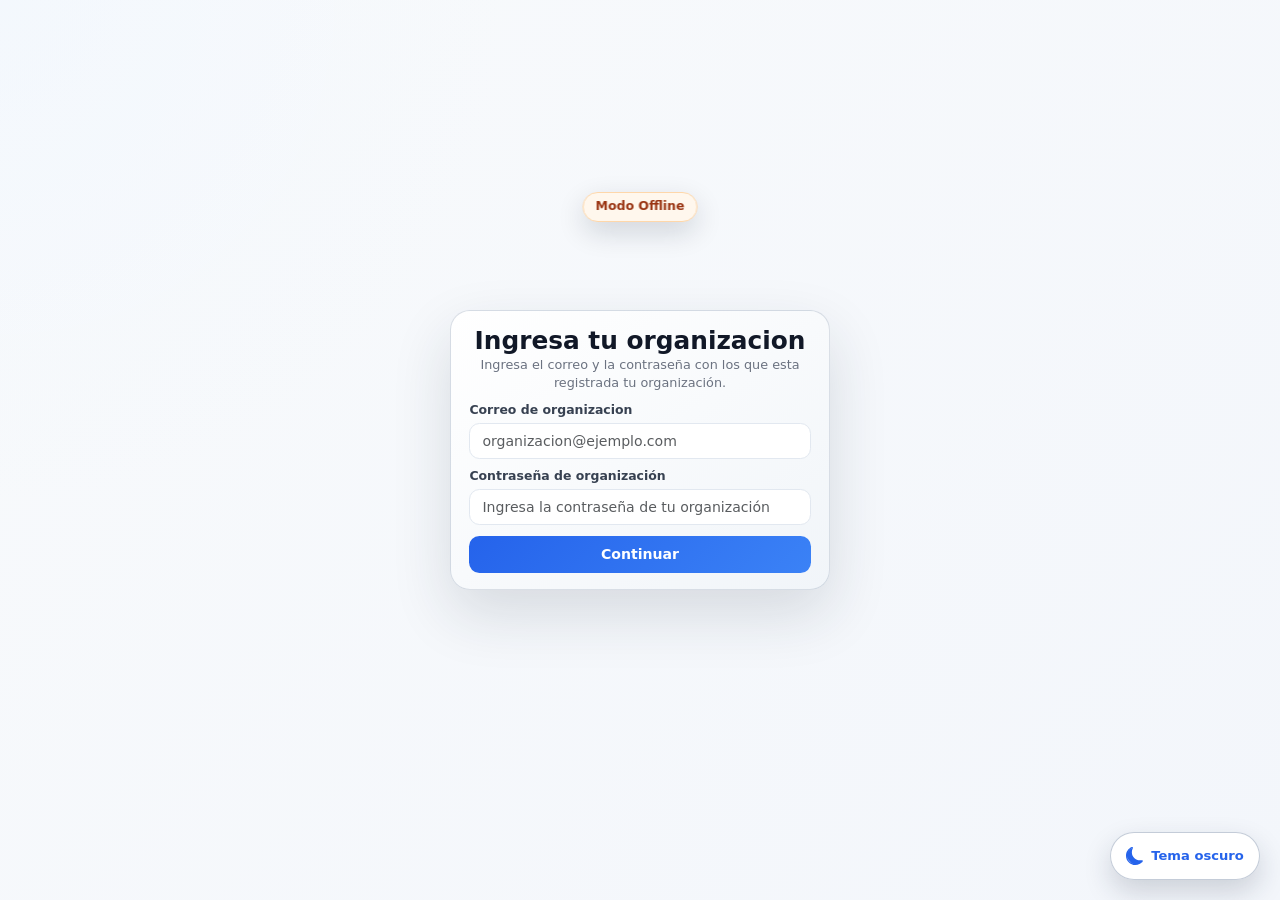
<file: browser/index.html>
<!DOCTYPE html><html lang="en" data-critters-container><head>
  <meta charset="utf-8">
  <meta name="dav-bundle-version" content="2026.08.26.0459">
  <title>Dav PUNTO DE VENTA</title>
  <base href="./">
  <meta name="viewport" content="width=device-width, initial-scale=1">
  <link rel="icon" type="image/x-icon" href="favicon.ico">
  <style id="kc-bg-critical">
    html.kc-bg-pending body {
      background-image: none !important;
      background-color: var(--kc-bg-pending-color, #0f172a);
    }
    html.kc-bg-ready body {
      background-image: var(--kc-body-bg-image);
      background-size: var(--kc-body-bg-size, cover);
      background-repeat: no-repeat;
      background-position: var(--kc-body-bg-position, center);
    }
  </style>
  <script>
    (function () {
      var DEFAULT_IMG = 'assets/backgrounds/davai-pos-default.svg';
      var STORAGE_KEY = 'kc-app-bg-config';
      var THEME_KEY = 'kc-app-theme-config';
      var LEGACY_THEME_KEY = 'kc-app-theme';
      var root = document.documentElement;

      function clamp(value, min, max) {
        return Math.min(max, Math.max(min, value));
      }

      try {
        var themeRaw = localStorage.getItem(THEME_KEY);
        if (themeRaw) {
          var themeCfg = JSON.parse(themeRaw);
          if (themeCfg && (themeCfg.mode === 'light' || themeCfg.mode === 'dark')) {
            root.setAttribute('data-theme', themeCfg.mode);
            if (themeCfg.palette) {
              root.setAttribute('data-palette', themeCfg.palette);
            }
          }
        } else {
          var legacyTheme = localStorage.getItem(LEGACY_THEME_KEY);
          if (legacyTheme === 'light' || legacyTheme === 'dark') {
            root.setAttribute('data-theme', legacyTheme);
            root.setAttribute('data-palette', 'normal');
          }
        }
      } catch (e) {}

      function readBgConfig() {
        try {
          var raw = localStorage.getItem(STORAGE_KEY);
          if (!raw) {
            return { source: 'default', positionX: 50, positionY: 50, zoom: 100 };
          }

          var cfg = JSON.parse(raw);
          if (cfg
            && (cfg.source === 'default' || cfg.source === 'custom')
            && typeof cfg.positionX === 'number'
            && typeof cfg.positionY === 'number'
            && typeof cfg.zoom === 'number') {
            return {
              source: cfg.source === 'custom' ? 'custom' : 'default',
              positionX: clamp(cfg.positionX, 0, 100),
              positionY: clamp(cfg.positionY, 0, 100),
              zoom: clamp(cfg.zoom, 60, 220)
            };
          }
        } catch (e) {}

        return { source: 'default', positionX: 50, positionY: 50, zoom: 100 };
      }

      function applyBackground(url, cfg) {
        var safeUrl = String(url).replace(/"/g, '\\"');
        var size = cfg.zoom === 100 ? 'cover' : cfg.zoom + '%';
        root.style.setProperty('--kc-body-bg-image', 'url("' + safeUrl + '")');
        root.style.setProperty('--kc-body-bg-position', cfg.positionX + '% ' + cfg.positionY + '%');
        root.style.setProperty('--kc-body-bg-size', size);
        root.classList.add('kc-bg-ready');
        root.classList.remove('kc-bg-pending');
      }

      var bgCfg = readBgConfig();
      if (bgCfg.source === 'custom') {
        var pendingColor = root.getAttribute('data-theme') === 'dark' ? '#0f172a' : '#f3f6fb';
        root.style.setProperty('--kc-bg-pending-color', pendingColor);
        root.classList.add('kc-bg-pending');
        root.classList.remove('kc-bg-ready');
      } else {
        applyBackground(DEFAULT_IMG, bgCfg);
      }
    })();
  </script>
<style>@charset "UTF-8";:root{--bs-blue:#0d6efd;--bs-indigo:#6610f2;--bs-purple:#6f42c1;--bs-pink:#d63384;--bs-red:#dc3545;--bs-orange:#fd7e14;--bs-yellow:#ffc107;--bs-green:#198754;--bs-teal:#20c997;--bs-cyan:#0dcaf0;--bs-black:#000;--bs-white:#fff;--bs-gray:#6c757d;--bs-gray-dark:#343a40;--bs-gray-100:#f8f9fa;--bs-gray-200:#e9ecef;--bs-gray-300:#dee2e6;--bs-gray-400:#ced4da;--bs-gray-500:#adb5bd;--bs-gray-600:#6c757d;--bs-gray-700:#495057;--bs-gray-800:#343a40;--bs-gray-900:#212529;--bs-primary:#0d6efd;--bs-secondary:#6c757d;--bs-success:#198754;--bs-info:#0dcaf0;--bs-warning:#ffc107;--bs-danger:#dc3545;--bs-light:#f8f9fa;--bs-dark:#212529;--bs-primary-rgb:13,110,253;--bs-secondary-rgb:108,117,125;--bs-success-rgb:25,135,84;--bs-info-rgb:13,202,240;--bs-warning-rgb:255,193,7;--bs-danger-rgb:220,53,69;--bs-light-rgb:248,249,250;--bs-dark-rgb:33,37,41;--bs-primary-text-emphasis:#052c65;--bs-secondary-text-emphasis:#2b2f32;--bs-success-text-emphasis:#0a3622;--bs-info-text-emphasis:#055160;--bs-warning-text-emphasis:#664d03;--bs-danger-text-emphasis:#58151c;--bs-light-text-emphasis:#495057;--bs-dark-text-emphasis:#495057;--bs-primary-bg-subtle:#cfe2ff;--bs-secondary-bg-subtle:#e2e3e5;--bs-success-bg-subtle:#d1e7dd;--bs-info-bg-subtle:#cff4fc;--bs-warning-bg-subtle:#fff3cd;--bs-danger-bg-subtle:#f8d7da;--bs-light-bg-subtle:#fcfcfd;--bs-dark-bg-subtle:#ced4da;--bs-primary-border-subtle:#9ec5fe;--bs-secondary-border-subtle:#c4c8cb;--bs-success-border-subtle:#a3cfbb;--bs-info-border-subtle:#9eeaf9;--bs-warning-border-subtle:#ffe69c;--bs-danger-border-subtle:#f1aeb5;--bs-light-border-subtle:#e9ecef;--bs-dark-border-subtle:#adb5bd;--bs-white-rgb:255,255,255;--bs-black-rgb:0,0,0;--bs-font-sans-serif:system-ui,-apple-system,"Segoe UI",Roboto,"Helvetica Neue","Noto Sans","Liberation Sans",Arial,sans-serif,"Apple Color Emoji","Segoe UI Emoji","Segoe UI Symbol","Noto Color Emoji";--bs-font-monospace:SFMono-Regular,Menlo,Monaco,Consolas,"Liberation Mono","Courier New",monospace;--bs-gradient:linear-gradient(180deg, rgba(255, 255, 255, .15), rgba(255, 255, 255, 0));--bs-body-font-family:var(--bs-font-sans-serif);--bs-body-font-size:1rem;--bs-body-font-weight:400;--bs-body-line-height:1.5;--bs-body-color:#212529;--bs-body-color-rgb:33,37,41;--bs-body-bg:#fff;--bs-body-bg-rgb:255,255,255;--bs-emphasis-color:#000;--bs-emphasis-color-rgb:0,0,0;--bs-secondary-color:rgba(33, 37, 41, .75);--bs-secondary-color-rgb:33,37,41;--bs-secondary-bg:#e9ecef;--bs-secondary-bg-rgb:233,236,239;--bs-tertiary-color:rgba(33, 37, 41, .5);--bs-tertiary-color-rgb:33,37,41;--bs-tertiary-bg:#f8f9fa;--bs-tertiary-bg-rgb:248,249,250;--bs-heading-color:inherit;--bs-link-color:#0d6efd;--bs-link-color-rgb:13,110,253;--bs-link-decoration:underline;--bs-link-hover-color:#0a58ca;--bs-link-hover-color-rgb:10,88,202;--bs-code-color:#d63384;--bs-highlight-color:#212529;--bs-highlight-bg:#fff3cd;--bs-border-width:1px;--bs-border-style:solid;--bs-border-color:#dee2e6;--bs-border-color-translucent:rgba(0, 0, 0, .175);--bs-border-radius:.375rem;--bs-border-radius-sm:.25rem;--bs-border-radius-lg:.5rem;--bs-border-radius-xl:1rem;--bs-border-radius-xxl:2rem;--bs-border-radius-2xl:var(--bs-border-radius-xxl);--bs-border-radius-pill:50rem;--bs-box-shadow:0 .5rem 1rem rgba(0, 0, 0, .15);--bs-box-shadow-sm:0 .125rem .25rem rgba(0, 0, 0, .075);--bs-box-shadow-lg:0 1rem 3rem rgba(0, 0, 0, .175);--bs-box-shadow-inset:inset 0 1px 2px rgba(0, 0, 0, .075);--bs-focus-ring-width:.25rem;--bs-focus-ring-opacity:.25;--bs-focus-ring-color:rgba(13, 110, 253, .25);--bs-form-valid-color:#198754;--bs-form-valid-border-color:#198754;--bs-form-invalid-color:#dc3545;--bs-form-invalid-border-color:#dc3545}*,:after,:before{box-sizing:border-box}@media (prefers-reduced-motion:no-preference){:root{scroll-behavior:smooth}}body{margin:0;font-family:var(--bs-body-font-family);font-size:var(--bs-body-font-size);font-weight:var(--bs-body-font-weight);line-height:var(--bs-body-line-height);color:var(--bs-body-color);text-align:var(--bs-body-text-align);background-color:var(--bs-body-bg);-webkit-text-size-adjust:100%;-webkit-tap-highlight-color:transparent}h1{margin-top:0;margin-bottom:.5rem;font-weight:500;line-height:1.2;color:var(--bs-heading-color)}h1{font-size:calc(1.375rem + 1.5vw)}@media (min-width:1200px){h1{font-size:2.5rem}}p{margin-top:0;margin-bottom:1rem}svg{vertical-align:middle}label{display:inline-block}button{border-radius:0}button:focus:not(:focus-visible){outline:0}button,input{margin:0;font-family:inherit;font-size:inherit;line-height:inherit}button{text-transform:none}[type=button],[type=submit],button{-webkit-appearance:button}[type=button]:not(:disabled),[type=submit]:not(:disabled),button:not(:disabled){cursor:pointer}:root{--bs-breakpoint-xs:0;--bs-breakpoint-sm:576px;--bs-breakpoint-md:768px;--bs-breakpoint-lg:992px;--bs-breakpoint-xl:1200px;--bs-breakpoint-xxl:1400px}.form-control{display:block;width:100%;padding:.375rem .75rem;font-size:1rem;font-weight:400;line-height:1.5;color:var(--bs-body-color);-webkit-appearance:none;-moz-appearance:none;appearance:none;background-color:var(--bs-body-bg);background-clip:padding-box;border:var(--bs-border-width) solid var(--bs-border-color);border-radius:var(--bs-border-radius);transition:border-color .15s ease-in-out,box-shadow .15s ease-in-out}@media (prefers-reduced-motion:reduce){.form-control{transition:none}}.form-control:focus{color:var(--bs-body-color);background-color:var(--bs-body-bg);border-color:#86b7fe;outline:0;box-shadow:0 0 0 .25rem #0d6efd40}.form-control::-webkit-date-and-time-value{min-width:85px;height:1.5em;margin:0}.form-control::-webkit-datetime-edit{display:block;padding:0}.form-control::-moz-placeholder{color:var(--bs-secondary-color);opacity:1}.form-control::placeholder{color:var(--bs-secondary-color);opacity:1}.form-control:disabled{background-color:var(--bs-secondary-bg);opacity:1}.form-control::-webkit-file-upload-button{padding:.375rem .75rem;margin:-.375rem -.75rem;-webkit-margin-end:.75rem;margin-inline-end:.75rem;color:var(--bs-body-color);background-color:var(--bs-tertiary-bg);pointer-events:none;border-color:inherit;border-style:solid;border-width:0;border-inline-end-width:var(--bs-border-width);border-radius:0;-webkit-transition:color .15s ease-in-out,background-color .15s ease-in-out,border-color .15s ease-in-out,box-shadow .15s ease-in-out;transition:color .15s ease-in-out,background-color .15s ease-in-out,border-color .15s ease-in-out,box-shadow .15s ease-in-out}.form-control::file-selector-button{padding:.375rem .75rem;margin:-.375rem -.75rem;-webkit-margin-end:.75rem;margin-inline-end:.75rem;color:var(--bs-body-color);background-color:var(--bs-tertiary-bg);pointer-events:none;border-color:inherit;border-style:solid;border-width:0;border-inline-end-width:var(--bs-border-width);border-radius:0;transition:color .15s ease-in-out,background-color .15s ease-in-out,border-color .15s ease-in-out,box-shadow .15s ease-in-out}@media (prefers-reduced-motion:reduce){.form-control::-webkit-file-upload-button{-webkit-transition:none;transition:none}.form-control::file-selector-button{transition:none}}.form-control:hover:not(:disabled):not([readonly])::-webkit-file-upload-button{background-color:var(--bs-secondary-bg)}.form-control:hover:not(:disabled):not([readonly])::file-selector-button{background-color:var(--bs-secondary-bg)}@layer primeng,primeng;@layer primeng{.p-component{box-sizing:border-box}@-webkit-keyframes p-fadein{0%{opacity:0}to{opacity:1}}button{border-radius:0}}@-webkit-keyframes p-icon-spin{0%{-webkit-transform:rotate(0deg);transform:rotate(0)}to{-webkit-transform:rotate(359deg);transform:rotate(359deg)}}:root{--kc-font-sans: "Segoe UI", system-ui, -apple-system, sans-serif;--kc-color-white: #ffffff;--kc-color-black: #000000;--kc-color-slate-50: #f8fafc;--kc-color-slate-75: #f3f6fb;--kc-color-slate-100: #f1f5f9;--kc-color-slate-200: #e2e8f0;--kc-color-slate-250: #dbe4ef;--kc-color-slate-300: #cbd5e1;--kc-color-slate-350: #b8c5d6;--kc-color-slate-400: #94a3b8;--kc-color-slate-450: #6b7280;--kc-color-slate-500: #64748b;--kc-color-slate-550: #4b5563;--kc-color-slate-600: #475569;--kc-color-slate-700: #334155;--kc-color-slate-800: #1f2937;--kc-color-slate-850: #1e293b;--kc-color-slate-875: #374151;--kc-color-slate-900: #111827;--kc-color-slate-950: #0f172a;--kc-color-slate-990: #020617;--kc-color-indigo-950: #1e1b4b;--kc-color-indigo-990: #121336;--kc-color-neutral-150: #f8fafc;--kc-color-neutral-200: #e2e2e2;--kc-color-neutral-300: #d6d6d6;--kc-color-neutral-350: #d1d5db;--kc-color-brand-border: #94a3b8;--kc-color-brand-25: #f8fafc;--kc-color-brand-50: #f1f5f9;--kc-color-brand-100: #dbeafe;--kc-color-brand-125: #cfe1fa;--kc-color-brand-150: #bfdbfe;--kc-color-brand-200: #93c5fd;--kc-color-brand-300: #60a5fa;--kc-color-brand-400: #3b82f6;--kc-color-brand-600: #2563eb;--kc-color-brand-700: #1d4ed8;--kc-color-brand-750: #1e3a5f;--kc-color-brand-800: #1e293b;--kc-color-brand-tint-100: #eff6ff;--kc-color-brand-tint-200: #dbeafe;--kc-color-brand-tint-300: #bfdbfe;--kc-color-purple-100: #e9d5ff;--kc-color-purple-300: #b785ec;--kc-color-purple-400: #c084fc;--kc-color-purple-500: #a855f7;--kc-color-purple-600: #9333ea;--kc-color-purple-700: #7c3aed;--kc-color-purple-900: #4c1d95;--kc-color-blue-50: #eff6ff;--kc-color-blue-100: #dbeafe;--kc-color-blue-200: #bfdbfe;--kc-color-blue-300: #93c5fd;--kc-color-blue-400: #60a5fa;--kc-color-blue-600: #2563eb;--kc-color-blue-700: #1d4ed8;--kc-color-cyan-25: #f8feff;--kc-color-cyan-50: #ecfeff;--kc-color-cyan-200: #a5f3fc;--kc-color-cyan-300: #67e8f9;--kc-color-cyan-500: #22d3ee;--kc-color-cyan-700: #0e7490;--kc-color-cyan-800: #0891b2;--kc-color-green-25: #ecfdf3;--kc-color-green-50: #f0fdf4;--kc-color-green-100: #dcfce7;--kc-color-green-200: #bbf7d0;--kc-color-green-300-dark: #86efac;--kc-color-green-400: #4ade80;--kc-color-green-500: #22c55e;--kc-color-green-600: #16a34a;--kc-color-green-700: #15803d;--kc-color-green-800: #166534;--kc-color-red-50: #fef2f2;--kc-color-red-200: #fecaca;--kc-color-red-400: #f87171;--kc-color-red-600: #dc2626;--kc-color-red-700: #b91c1c;--kc-color-red-800: #a32727;--kc-color-yellow-400: #facc15;--kc-color-amber-50: #fffef0;--kc-color-amber-100: #fef3c7;--kc-color-amber-200: #fde68a;--kc-color-amber-300: #fcd34d;--kc-color-amber-400: #fbbf24;--kc-color-amber-700: #b45309;--kc-color-amber-800: #92400e;--kc-color-orange-50: #fff7ed;--kc-color-orange-200: #fed7aa;--kc-color-orange-400: #fb923c;--kc-color-orange-700: #c2410c;--kc-color-orange-800: #9a3412;--kc-color-coffee-50: #f8eadc;--kc-color-coffee-200: #d8ad82;--kc-color-coffee-500: #a56736;--kc-color-coffee-800: #5a321d;--kc-color-coffee-900: #321b12;--kc-color-pink-50: #fdf2f8;--kc-rgb-white: 255, 255, 255;--kc-rgb-black: 0, 0, 0;--kc-rgb-slate-50: 248, 250, 252;--kc-rgb-slate-75: 243, 246, 251;--kc-rgb-slate-100: 241, 245, 249;--kc-rgb-slate-200: 226, 232, 240;--kc-rgb-slate-250: 219, 228, 239;--kc-rgb-slate-300: 203, 213, 225;--kc-rgb-slate-350: 184, 197, 214;--kc-rgb-slate-400: 148, 163, 184;--kc-rgb-slate-450: 107, 114, 128;--kc-rgb-slate-500: 100, 116, 139;--kc-rgb-slate-550: 75, 85, 99;--kc-rgb-slate-600: 71, 85, 105;--kc-rgb-slate-700: 51, 65, 85;--kc-rgb-slate-800: 31, 41, 55;--kc-rgb-slate-850: 30, 41, 59;--kc-rgb-slate-875: 55, 65, 81;--kc-rgb-slate-900: 17, 24, 39;--kc-rgb-slate-950: 15, 23, 42;--kc-rgb-slate-990: 2, 6, 23;--kc-rgb-indigo-950: 30, 27, 75;--kc-rgb-indigo-990: 18, 19, 54;--kc-rgb-neutral-150: 248, 250, 252;--kc-rgb-neutral-200: 226, 226, 226;--kc-rgb-neutral-300: 214, 214, 214;--kc-rgb-neutral-350: 209, 213, 219;--kc-rgb-brand-border: 148, 163, 184;--kc-rgb-brand-25: 248, 250, 252;--kc-rgb-brand-50: 241, 245, 249;--kc-rgb-brand-100: 219, 234, 254;--kc-rgb-brand-125: 207, 225, 250;--kc-rgb-brand-150: 191, 219, 254;--kc-rgb-brand-200: 147, 197, 253;--kc-rgb-brand-300: 96, 165, 250;--kc-rgb-brand-400: 59, 130, 246;--kc-rgb-brand-600: 37, 99, 235;--kc-rgb-brand-700: 29, 78, 216;--kc-rgb-brand-750: 30, 58, 95;--kc-rgb-brand-800: 30, 41, 59;--kc-rgb-brand-tint-100: 239, 246, 255;--kc-rgb-brand-tint-200: 219, 234, 254;--kc-rgb-brand-tint-300: 191, 219, 254;--kc-rgb-purple-100: 233, 213, 255;--kc-rgb-purple-300: 183, 133, 236;--kc-rgb-purple-400: 192, 132, 252;--kc-rgb-purple-500: 168, 85, 247;--kc-rgb-purple-600: 147, 51, 234;--kc-rgb-purple-700: 124, 58, 237;--kc-rgb-purple-900: 76, 29, 149;--kc-rgb-blue-50: 239, 246, 255;--kc-rgb-blue-100: 219, 234, 254;--kc-rgb-blue-200: 191, 219, 254;--kc-rgb-blue-300: 147, 197, 253;--kc-rgb-blue-400: 96, 165, 250;--kc-rgb-blue-600: 37, 99, 235;--kc-rgb-blue-700: 29, 78, 216;--kc-rgb-cyan-25: 248, 254, 255;--kc-rgb-cyan-50: 236, 254, 255;--kc-rgb-cyan-200: 165, 243, 252;--kc-rgb-cyan-300: 103, 232, 249;--kc-rgb-cyan-500: 34, 211, 238;--kc-rgb-cyan-700: 14, 116, 144;--kc-rgb-cyan-800: 8, 145, 178;--kc-rgb-green-25: 236, 253, 243;--kc-rgb-green-50: 240, 253, 244;--kc-rgb-green-100: 220, 252, 231;--kc-rgb-green-200: 187, 247, 208;--kc-rgb-green-300-dark: 134, 239, 172;--kc-rgb-green-400: 74, 222, 128;--kc-rgb-green-500: 34, 197, 94;--kc-rgb-green-600: 22, 163, 74;--kc-rgb-green-700: 21, 128, 61;--kc-rgb-green-800: 22, 101, 52;--kc-rgb-red-50: 254, 242, 242;--kc-rgb-red-200: 254, 202, 202;--kc-rgb-red-400: 248, 113, 113;--kc-rgb-red-600: 220, 38, 38;--kc-rgb-red-700: 185, 28, 28;--kc-rgb-red-800: 163, 39, 39;--kc-rgb-yellow-400: 250, 204, 21;--kc-rgb-amber-50: 255, 254, 240;--kc-rgb-amber-100: 254, 243, 199;--kc-rgb-amber-200: 253, 230, 138;--kc-rgb-amber-300: 252, 211, 77;--kc-rgb-amber-400: 251, 191, 36;--kc-rgb-amber-700: 180, 83, 9;--kc-rgb-amber-800: 146, 64, 14;--kc-rgb-orange-50: 255, 247, 237;--kc-rgb-orange-200: 254, 215, 170;--kc-rgb-orange-400: 251, 146, 60;--kc-rgb-orange-700: 194, 65, 12;--kc-rgb-orange-800: 154, 52, 18;--kc-rgb-coffee-50: 248, 234, 220;--kc-rgb-coffee-200: 216, 173, 130;--kc-rgb-coffee-500: 165, 103, 54;--kc-rgb-coffee-800: 90, 50, 29;--kc-rgb-coffee-900: 50, 27, 18;--kc-rgb-pink-50: 253, 242, 248;--kc-shadow-soft: 0 8px 20px rgba(var(--kc-rgb-slate-950), .06);--kc-shadow-panel: 0 18px 45px rgba(var(--kc-rgb-slate-950), .22);--kc-shadow-modal: 0 24px 60px rgba(var(--kc-rgb-slate-950), .28);--kc-focus-brand: 0 0 0 .2rem rgba(var(--kc-rgb-brand-600), .12)}.p-toast{z-index:var(--kc-z-app-alert, 11000)!important}.kc-theme-fab{position:fixed;right:1.25rem;bottom:1.25rem;z-index:1200;display:inline-flex;align-items:center;justify-content:center;gap:.45rem;min-width:3rem;min-height:3rem;padding:.65rem .95rem;border:1px solid var(--kc-fab-border);border-radius:999px;background:var(--kc-fab-bg);box-shadow:var(--kc-fab-shadow);color:var(--kc-fab-text);font-family:var(--kc-font-sans);font-size:.82rem;font-weight:700;cursor:pointer;transition:transform .15s ease,box-shadow .15s ease,border-color .15s ease}.kc-theme-fab:hover{transform:translateY(-2px);border-color:var(--kc-topbar-accent)}.kc-theme-fab svg{flex-shrink:0}.kc-theme-fab__label{white-space:nowrap}@media (max-width: 575.98px){.kc-theme-fab{right:1rem;bottom:1rem;padding:.65rem}.kc-theme-fab__label{display:none}}.contenedorLogin{position:relative;box-sizing:border-box;display:flex;align-items:center;justify-content:center;min-height:100dvh;max-height:100dvh;margin-top:0!important;overflow:hidden;padding:.5rem 1rem;background:radial-gradient(circle at top left,var(--kc-login-glow),transparent 32%),linear-gradient(135deg,var(--kc-login-bg-start) 0%,var(--kc-login-bg-end) 100%);font-family:var(--kc-font-sans)}.contenido-inicio{width:min(380px,100%);margin:0 auto}.kc-login-card{width:100%;padding:1rem 1.15rem;border:1px solid var(--kc-login-card-border);border-radius:1.25rem;background:var(--kc-login-card-bg);box-shadow:var(--kc-login-card-shadow)}.kc-login-title{margin:0 0 .15rem;color:var(--kc-login-title);font-size:clamp(1.25rem,3.2vw,1.55rem);font-weight:700;line-height:1.1;text-align:center}.kc-login-subtitle{margin:0 0 .65rem;color:var(--kc-login-subtitle);font-size:.8rem;line-height:1.35;text-align:center}.kc-login-form{display:grid;gap:.5rem}.kc-login-field label{display:block;margin-bottom:.2rem;color:var(--kc-login-label);font-size:.78rem;font-weight:600}.kc-login-field .form-control{min-height:2.25rem;border-radius:.65rem;border:1px solid var(--kc-topbar-input-border);background:var(--kc-topbar-input-bg);color:var(--kc-topbar-text-strong);font-size:.88rem}.kc-login-field .form-control:focus{border-color:var(--kc-topbar-accent);box-shadow:0 0 0 .2rem rgba(var(--kc-rgb-brand-600),.12)}.kc-login-actions{display:flex;justify-content:center;margin-top:.15rem}.kc-login-btn{min-width:100%;min-height:2.35rem;border:none;border-radius:.65rem;background:var(--kc-login-btn-bg);color:var(--kc-login-btn-text);font-size:.88rem;font-weight:700;cursor:pointer;transition:opacity .15s ease,transform .15s ease}.kc-login-btn:hover:not(:disabled){transform:translateY(-1px);opacity:.95}.kc-login-btn:disabled{opacity:.65;cursor:not-allowed}@media (max-width: 575.98px){.contenedorLogin{padding:.35rem .65rem}.contenido-inicio{width:min(100%,22rem)}.kc-login-card{padding:.85rem .95rem;border-radius:1rem}}@media (max-height: 720px){.kc-login-subtitle{margin-bottom:.45rem}.kc-login-field .form-control,.kc-login-btn{min-height:2.1rem}}body{height:100vh}@page ticket58{size:54mm auto;margin:0}@page ticket80{size:76mm auto;margin:0}@page{margin:0}@media print{html{background:#fff!important;height:auto;margin:0;min-height:0!important;overflow:visible!important;padding:0!important}}:root{font-family:Inter var,sans-serif;font-feature-settings:"cv02","cv03","cv04","cv11";font-variation-settings:normal;--font-family: "Inter var", sans-serif;--font-feature-settings: "cv02", "cv03", "cv04", "cv11";--surface-a: #ffffff;--surface-b: #f9fafb;--surface-c: #f3f4f6;--surface-d: #e5e7eb;--surface-e: #ffffff;--surface-f: #ffffff;--text-color: #4b5563;--text-color-secondary: #6b7280;--primary-color: #3B82F6;--primary-color-text: #ffffff;--surface-0: #ffffff;--surface-50: #f9fafb;--surface-100: #f3f4f6;--surface-200: #e5e7eb;--surface-300: #d1d5db;--surface-400: #9ca3af;--surface-500: #6b7280;--surface-600: #4b5563;--surface-700: #374151;--surface-800: #1f2937;--surface-900: #111827;--gray-50: #f9fafb;--gray-100: #f3f4f6;--gray-200: #e5e7eb;--gray-300: #d1d5db;--gray-400: #9ca3af;--gray-500: #6b7280;--gray-600: #4b5563;--gray-700: #374151;--gray-800: #1f2937;--gray-900: #111827;--content-padding: 1.25rem;--inline-spacing: .5rem;--border-radius: 6px;--surface-ground: #f9fafb;--surface-section: #ffffff;--surface-card: #ffffff;--surface-overlay: #ffffff;--surface-border: #dfe7ef;--surface-hover: #f6f9fc;--focus-ring: 0 0 0 .2rem #BFDBFE;--maskbg: rgba(0, 0, 0, .4);--highlight-bg: #EFF6FF;--highlight-text-color: #1D4ED8;color-scheme:light}@font-face{font-family:Inter var;font-weight:100 900;font-display:swap;font-style:normal;font-named-instance:"Regular";src:url("./media/Inter-roman.var-5VGNBR6A.woff2?v=3.19") format("woff2")}@font-face{font-family:Inter var;font-weight:100 900;font-display:swap;font-style:italic;font-named-instance:"Italic";src:url("./media/Inter-italic.var-YRHKCDAA.woff2?v=3.19") format("woff2")}:root{--blue-50:#f5f9ff;--blue-100:#d0e1fd;--blue-200:#abc9fb;--blue-300:#85b2f9;--blue-400:#609af8;--blue-500:#3b82f6;--blue-600:#326fd1;--blue-700:#295bac;--blue-800:#204887;--blue-900:#183462;--green-50:#f4fcf7;--green-100:#caf1d8;--green-200:#a0e6ba;--green-300:#76db9b;--green-400:#4cd07d;--green-500:#22c55e;--green-600:#1da750;--green-700:#188a42;--green-800:#136c34;--green-900:#0e4f26;--yellow-50:#fefbf3;--yellow-100:#faedc4;--yellow-200:#f6de95;--yellow-300:#f2d066;--yellow-400:#eec137;--yellow-500:#eab308;--yellow-600:#c79807;--yellow-700:#a47d06;--yellow-800:#816204;--yellow-900:#5e4803;--cyan-50:#f3fbfd;--cyan-100:#c3edf5;--cyan-200:#94e0ed;--cyan-300:#65d2e4;--cyan-400:#35c4dc;--cyan-500:#06b6d4;--cyan-600:#059bb4;--cyan-700:#047f94;--cyan-800:#036475;--cyan-900:#024955;--pink-50:#fef6fa;--pink-100:#fad3e7;--pink-200:#f7b0d3;--pink-300:#f38ec0;--pink-400:#f06bac;--pink-500:#ec4899;--pink-600:#c93d82;--pink-700:#a5326b;--pink-800:#822854;--pink-900:#5e1d3d;--indigo-50:#f7f7fe;--indigo-100:#dadafc;--indigo-200:#bcbdf9;--indigo-300:#9ea0f6;--indigo-400:#8183f4;--indigo-500:#6366f1;--indigo-600:#5457cd;--indigo-700:#4547a9;--indigo-800:#363885;--indigo-900:#282960;--teal-50:#f3fbfb;--teal-100:#c7eeea;--teal-200:#9ae0d9;--teal-300:#6dd3c8;--teal-400:#41c5b7;--teal-500:#14b8a6;--teal-600:#119c8d;--teal-700:#0e8174;--teal-800:#0b655b;--teal-900:#084a42;--orange-50:#fff8f3;--orange-100:#feddc7;--orange-200:#fcc39b;--orange-300:#fba86f;--orange-400:#fa8e42;--orange-500:#f97316;--orange-600:#d46213;--orange-700:#ae510f;--orange-800:#893f0c;--orange-900:#642e09;--bluegray-50:#f7f8f9;--bluegray-100:#dadee3;--bluegray-200:#bcc3cd;--bluegray-300:#9fa9b7;--bluegray-400:#818ea1;--bluegray-500:#64748b;--bluegray-600:#556376;--bluegray-700:#465161;--bluegray-800:#37404c;--bluegray-900:#282e38;--purple-50:#fbf7ff;--purple-100:#ead6fd;--purple-200:#dab6fc;--purple-300:#c996fa;--purple-400:#b975f9;--purple-500:#a855f7;--purple-600:#8f48d2;--purple-700:#763cad;--purple-800:#5c2f88;--purple-900:#432263;--red-50:#fff5f5;--red-100:#ffd0ce;--red-200:#ffaca7;--red-300:#ff8780;--red-400:#ff6259;--red-500:#ff3d32;--red-600:#d9342b;--red-700:#b32b23;--red-800:#8c221c;--red-900:#661814;--primary-50:#f5f9ff;--primary-100:#d0e1fd;--primary-200:#abc9fb;--primary-300:#85b2f9;--primary-400:#609af8;--primary-500:#3b82f6;--primary-600:#326fd1;--primary-700:#295bac;--primary-800:#204887;--primary-900:#183462}@layer primeng{*{box-sizing:border-box}.p-component{font-family:var(--font-family);font-feature-settings:var(--font-feature-settings, normal);font-size:1rem;font-weight:400}.p-component:disabled{opacity:.6}.p-toast{opacity:1}}@layer primeng{.p-component{box-sizing:border-box}@-webkit-keyframes p-fadein{0%{opacity:0}to{opacity:1}}button{border-radius:0}}@-webkit-keyframes p-icon-spin{0%{-webkit-transform:rotate(0);transform:rotate(0)}to{-webkit-transform:rotate(359deg);transform:rotate(359deg)}}@-webkit-keyframes fa-spin{0%{-webkit-transform:rotate(0deg);transform:rotate(0)}to{-webkit-transform:rotate(359deg);transform:rotate(359deg)}}
</style><link rel="stylesheet" href="styles-HTHTPQYC.css" media="print" onload="this.media='all'"><noscript><link rel="stylesheet" href="styles-HTHTPQYC.css"></noscript><style ng-app-id="ng">.modo-conexion[_ngcontent-ng-c588943021]{align-items:center;-webkit-backdrop-filter:blur(10px) saturate(1.08);backdrop-filter:blur(10px) saturate(1.08);border-radius:999px;border:1px solid transparent;bottom:1rem;box-shadow:var(--kc-connection-shadow);display:inline-flex;font-size:.78rem;font-weight:800;justify-content:center;letter-spacing:0;min-height:2rem;min-width:7rem;padding:.42rem .9rem;pointer-events:none;position:fixed;right:1rem;z-index:9000}.modo-conexion-online[_ngcontent-ng-c588943021]{background:var(--kc-connection-online-bg);border-color:var(--kc-connection-online-border);color:var(--kc-connection-online-text)}.modo-conexion-offline[_ngcontent-ng-c588943021]{background:var(--kc-connection-offline-bg);border-color:var(--kc-connection-offline-border);bottom:auto;color:var(--kc-connection-offline-text);left:50%;min-height:1.55rem;min-width:6.6rem;padding:.28rem .75rem;right:auto;top:12rem;transform:translate(-50%)}.sync-ventas-estado[_ngcontent-ng-c588943021]{align-items:center;background:rgba(var(--kc-rgb-white),.96);border:1px solid var(--kc-color-blue-100);border-radius:8px;bottom:3.7rem;box-shadow:0 12px 30px rgba(var(--kc-rgb-slate-950),.18);display:flex;gap:.7rem;min-width:17rem;padding:.75rem .9rem;position:fixed;right:1rem;z-index:10001}.sync-ventas-estado[_ngcontent-ng-c588943021]   strong[_ngcontent-ng-c588943021]{color:var(--kc-color-slate-950);display:block;font-size:.85rem}.sync-ventas-estado[_ngcontent-ng-c588943021]   span[_ngcontent-ng-c588943021]{color:var(--kc-color-slate-600);display:block;font-size:.78rem;margin-top:.12rem}.sync-ventas-spinner[_ngcontent-ng-c588943021]{animation:_ngcontent-ng-c588943021_syncVentasGiro .8s linear infinite;border:3px solid var(--kc-color-blue-100);border-radius:50%;border-top-color:var(--kc-color-blue-600);flex:0 0 auto;height:1.65rem;width:1.65rem}@keyframes _ngcontent-ng-c588943021_syncVentasGiro{to{transform:rotate(360deg)}}</style><style ng-app-id="ng">[_nghost-ng-c2643724370]{display:block;height:100dvh;max-height:100dvh;overflow:hidden}.kc-login-mark--organization[_ngcontent-ng-c2643724370]{display:block;max-width:min(100%,20rem);overflow-wrap:anywhere;text-align:center}.kc-login-org-change[_ngcontent-ng-c2643724370]{align-items:center;-webkit-backdrop-filter:blur(10px);backdrop-filter:blur(10px);background:#ffffff1a;border:1px solid rgba(255,255,255,.22);border-radius:999px;box-shadow:0 12px 28px #00000024;color:var(--kc-login-badge-text);display:inline-flex;font-weight:700;justify-content:center;justify-self:center;margin:0 auto .4rem;min-height:1.75rem;padding:.2rem .7rem;text-align:center;text-decoration:none;transition:background-color .16s ease,border-color .16s ease,box-shadow .16s ease,color .16s ease;white-space:normal}.kc-login-org-change__icon[_ngcontent-ng-c2643724370]{display:inline-grid;font-size:1.1rem;line-height:1;margin-right:.35rem;place-items:center;transform:translateY(-.03rem)}.kc-login-org-change[_ngcontent-ng-c2643724370]:hover, .kc-login-org-change[_ngcontent-ng-c2643724370]:focus, .kc-login-org-change[_ngcontent-ng-c2643724370]:active{color:var(--kc-login-badge-text);text-decoration:none}.kc-login-org-change[_ngcontent-ng-c2643724370]:hover{background:#ffffff29;border-color:#ffffff57;box-shadow:0 14px 34px #0003,0 0 0 3px #ffffff14}.kc-login-org-change[_ngcontent-ng-c2643724370]:focus-visible{box-shadow:0 14px 34px #0003,0 0 0 3px #ffffff2e;outline:0}.kc-login-org-change[_ngcontent-ng-c2643724370]:active{background:#ffffff14;border-color:#fff3;box-shadow:0 8px 20px #00000029,inset 0 1px 8px #0000002e}.contenido-inicio.kc-login-layout--with-user-shortcuts[_ngcontent-ng-c2643724370]{align-items:stretch;display:grid;gap:clamp(1rem,3vw,2rem);grid-template-columns:minmax(14rem,18rem) minmax(0,380px);justify-content:center;width:min(60rem,100vw - 2rem)}.kc-login-user-shortcuts[_ngcontent-ng-c2643724370]{align-self:stretch;background:var(--kc-login-card-bg);border:1px solid var(--kc-login-card-border);border-radius:1rem;box-shadow:var(--kc-login-card-shadow);display:grid;gap:.5rem;grid-template-rows:auto minmax(0,1fr);min-height:0;overflow:hidden;padding:.65rem;width:100%}.kc-login-user-shortcuts__header[_ngcontent-ng-c2643724370]{align-items:center;display:flex;justify-content:space-between;gap:.75rem;min-height:1.45rem}.kc-login-user-shortcuts__header[_ngcontent-ng-c2643724370]   span[_ngcontent-ng-c2643724370]{color:var(--kc-login-subtitle);font-size:.72rem;font-weight:800;text-transform:uppercase}.kc-login-user-shortcuts__header[_ngcontent-ng-c2643724370]   strong[_ngcontent-ng-c2643724370]{align-items:center;background:var(--kc-login-badge-bg);border:1px solid var(--kc-login-card-border);border-radius:999px;color:var(--kc-login-badge-text);display:inline-flex;font-size:.72rem;justify-content:center;min-width:1.7rem;padding:.1rem .45rem}.kc-login-user-shortcuts__scroll[_ngcontent-ng-c2643724370]{display:grid;align-content:start;gap:.35rem;max-height:100%;overflow-x:hidden;overflow-y:auto;padding-right:.2rem;scrollbar-color:color-mix(in srgb,var(--kc-login-subtitle) 42%,transparent) transparent;scrollbar-width:thin}.kc-login-user-shortcuts__scroll[_ngcontent-ng-c2643724370]::-webkit-scrollbar{width:.35rem}.kc-login-user-shortcuts__scroll[_ngcontent-ng-c2643724370]::-webkit-scrollbar-track{background:transparent}.kc-login-user-shortcuts__scroll[_ngcontent-ng-c2643724370]::-webkit-scrollbar-thumb{background:color-mix(in srgb,var(--kc-login-subtitle) 38%,transparent);border-radius:999px}.kc-login-user-shortcut[_ngcontent-ng-c2643724370]{align-items:stretch;background:var(--kc-login-badge-bg);border:1px solid var(--kc-login-card-border);border-radius:8px;color:var(--kc-login-title);display:grid;gap:.25rem;grid-template-columns:minmax(0,1fr) 2rem;max-width:100%;min-height:2.4rem;overflow:hidden;padding:0;text-align:left;transition:background-color .16s ease,border-color .16s ease,box-shadow .16s ease,color .16s ease;width:100%}.kc-login-user-shortcut__select[_ngcontent-ng-c2643724370]{align-items:flex-start;background:transparent;border:0;color:inherit;display:flex;flex-direction:column;justify-content:center;min-width:0;padding:.38rem .5rem;text-align:left}.kc-login-user-shortcut__select[_ngcontent-ng-c2643724370]   strong[_ngcontent-ng-c2643724370], .kc-login-user-shortcut__select[_ngcontent-ng-c2643724370]   small[_ngcontent-ng-c2643724370]{max-width:100%;overflow:hidden;text-overflow:ellipsis;white-space:nowrap}.kc-login-user-shortcut__select[_ngcontent-ng-c2643724370]   strong[_ngcontent-ng-c2643724370]{font-size:.74rem;font-weight:800;line-height:1.1}.kc-login-user-shortcut__select[_ngcontent-ng-c2643724370]   small[_ngcontent-ng-c2643724370]{color:var(--kc-login-subtitle);font-size:.64rem;line-height:1.15}.kc-login-user-shortcut__remove[_ngcontent-ng-c2643724370]{align-items:center;align-self:stretch;background:transparent;border:0;border-left:1px solid var(--kc-login-card-border);color:var(--kc-login-subtitle);display:inline-flex;font-size:1.15rem;justify-content:center;line-height:1;padding:0;transition:background-color .16s ease,color .16s ease}.kc-login-user-shortcut__remove[_ngcontent-ng-c2643724370]:hover, .kc-login-user-shortcut__remove[_ngcontent-ng-c2643724370]:focus-visible{background:var(--kc-login-badge-bg);color:var(--kc-login-title);outline:0}.kc-login-user-shortcut[_ngcontent-ng-c2643724370]:hover, .kc-login-user-shortcut[_ngcontent-ng-c2643724370]:focus-visible, .kc-login-user-shortcut--active[_ngcontent-ng-c2643724370]{background:color-mix(in srgb,var(--kc-login-badge-text) 10%,var(--kc-login-badge-bg));border-color:var(--kc-login-badge-text);box-shadow:0 8px 20px color-mix(in srgb,var(--kc-login-badge-text) 12%,transparent);color:var(--kc-login-title);outline:0}@media (max-width: 820px){.contenido-inicio.kc-login-layout--with-user-shortcuts[_ngcontent-ng-c2643724370]{gap:.75rem;grid-template-columns:minmax(0,min(100%,380px));width:min(100%,24rem)}.kc-login-user-shortcuts[_ngcontent-ng-c2643724370]{height:auto;max-height:10rem;min-height:0}}</style><style ng-app-id="ng">@layer primeng{.p-toast{position:fixed;width:25rem}.p-toast-message{overflow:hidden}.p-toast-message-content{display:flex;align-items:flex-start}.p-toast-message-text{flex:1 1 auto}.p-toast-top-right{top:20px;right:20px}.p-toast-top-left{top:20px;left:20px}.p-toast-bottom-left{bottom:20px;left:20px}.p-toast-bottom-right{bottom:20px;right:20px}.p-toast-top-center{top:20px;left:50%;transform:translate(-50%)}.p-toast-bottom-center{bottom:20px;left:50%;transform:translate(-50%)}.p-toast-center{left:50%;top:50%;min-width:20vw;transform:translate(-50%,-50%)}.p-toast-icon-close{display:flex;align-items:center;justify-content:center;overflow:hidden;position:relative;flex:none}.p-toast-icon-close.p-link{cursor:pointer}}
</style></head>
<body><!--nghm-->
  <app-root _nghost-ng-c588943021 ng-version="18.2.13" ngh="2" ng-server-context="ssg"><!----><!----><router-outlet _ngcontent-ng-c588943021></router-outlet><app-inicio _nghost-ng-c2643724370 class="ng-star-inserted" ngh="1"><div _ngcontent-ng-c2643724370 class="contenedorLogin"><button _ngcontent-ng-c2643724370 type="button" class="kc-theme-fab" aria-label="Activar tema oscuro"><svg _ngcontent-ng-c2643724370="" width="18" height="18" fill="currentColor" viewBox="0 0 16 16" aria-hidden="true" class="ng-star-inserted"><path _ngcontent-ng-c2643724370="" d="M6 .278a.77.77 0 0 1 .08.858 7.2 7.2 0 0 0-.878 3.46c0 4.021 3.278 7.277 7.318 7.277q.792-.001 1.533-.16a.79.79 0 0 1 .81.316.73.73 0 0 1-.031.893A8.35 8.35 0 0 1 8.344 16C3.734 16 0 12.286 0 7.71 0 4.266 2.114 1.312 5.124.06A.75.75 0 0 1 6 .278M4.858 1.311A7.27 7.27 0 0 0 1.025 7.71c0 4.02 3.279 7.276 7.319 7.276a7.32 7.32 0 0 0 5.205-2.122q.787.21 1.528.476a8.2 8.2 0 0 1-1.153.161A7.27 7.27 0 0 1 8.344 15C4.734 15 1.025 11.29 1.025 7.71c0-3.223 2.088-5.957 4.833-6.399"/></svg><!----><!----><span _ngcontent-ng-c2643724370 class="kc-theme-fab__label">Tema oscuro</span></button><div _ngcontent-ng-c2643724370 class="contenido-inicio"><!----><div _ngcontent-ng-c2643724370 class="kc-login-card"><!----><!----><h1 _ngcontent-ng-c2643724370 class="kc-login-title ng-star-inserted">Ingresa tu organizacion</h1><p _ngcontent-ng-c2643724370 class="kc-login-subtitle ng-star-inserted">Ingresa el correo y la contraseña con los que esta registrada tu organización.</p><form _ngcontent-ng-c2643724370 novalidate class="kc-login-form ng-untouched ng-pristine ng-valid ng-star-inserted"><div _ngcontent-ng-c2643724370 class="kc-login-field"><label _ngcontent-ng-c2643724370 for="orgEmail">Correo de organizacion</label><input _ngcontent-ng-c2643724370 type="text" id="orgEmail" placeholder="organizacion@ejemplo.com" name="orgEmail" autocomplete="email" class="form-control ng-untouched ng-pristine ng-valid" value></div><div _ngcontent-ng-c2643724370 class="kc-login-field"><label _ngcontent-ng-c2643724370 for="orgPwd">Contraseña de organización</label><input _ngcontent-ng-c2643724370 type="password" id="orgPwd" placeholder="Ingresa la contraseña de tu organización" name="orgPwd" autocomplete="current-password" class="form-control ng-untouched ng-pristine ng-valid" value></div><div _ngcontent-ng-c2643724370 class="kc-login-actions"><button _ngcontent-ng-c2643724370 type="submit" class="kc-login-btn"> Continuar </button></div></form><!----><!----><!----><!----><!----><!----><!----></div></div><p-toast _ngcontent-ng-c2643724370 class="p-element ng-tns-c1067615279-0 ng-star-inserted" ngh="0"><div class="p-toast p-component ng-tns-c1067615279-0 p-toast-top-right"><!----></div></p-toast></div></app-inicio><!----></app-root>
<script src="polyfills-FFHMD2TL.js" type="module"></script><script src="main-EP7DOAW7.js" type="module"></script>

<script id="ng-state" type="application/json">{"__nghData__":[{"t":{"2":"t12"},"c":{"2":[]}},{"t":{"2":"t2","3":"t3","7":"t4","9":"t5","10":"t6","11":"t7"},"c":{"2":[{"i":"t2","r":1}],"3":[],"7":[],"9":[],"10":[],"11":[{"i":"t7","r":9,"e":{"0":8},"t":{"1":"t8","2":"t10","4":"t11"},"c":{"1":[{"i":"t8","r":5,"e":{"0":4},"t":{"17":"t9"},"c":{"17":[]}}],"2":[],"4":[]}}]}},{"t":{"0":"t0","1":"t1"},"c":{"0":[],"1":[],"2":[{"i":"c2643724370","r":1}]}}]}</script></body></html>
</file>
